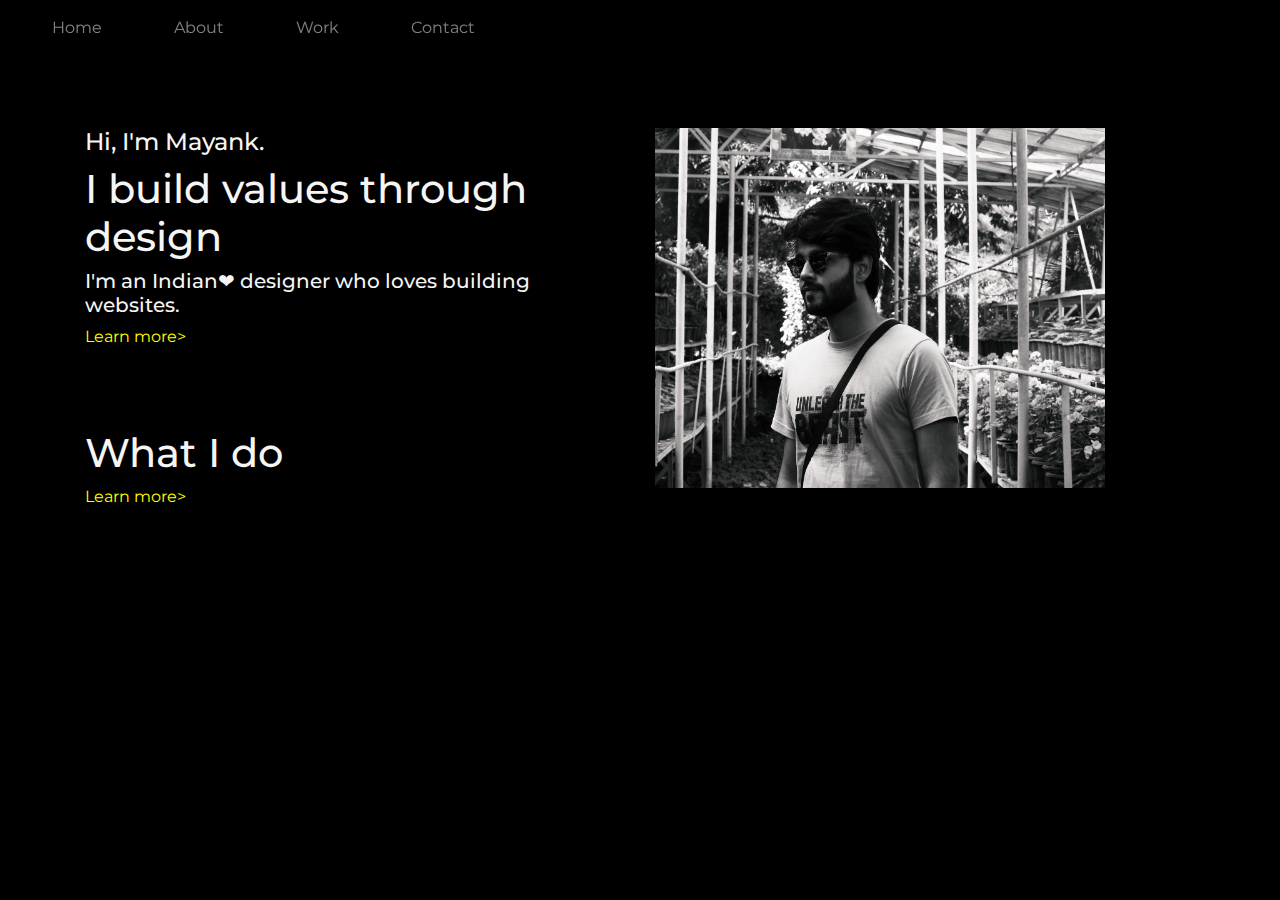
<file: index.html>
<!DOCTYPE html>
<html lang="en">
<head>
    <meta charset="UTF-8">
    <meta name="viewport" content="width=device-width, initial-scale=1.0">
    <title>Portfolio</title>

    <!-- google font -->
    <link href="https://fonts.googleapis.com/css?family=Montserrat:100,200,300,400,500,600,700,800,900|Ubuntu:300,400,500,700&display=swap" rel="stylesheet">
  
    <!-- stylesheets -->
    <link rel="stylesheet" href="https://maxcdn.bootstrapcdn.com/bootstrap/4.0.0/css/bootstrap.min.css" integrity="sha384-Gn5384xqQ1aoWXA+058RXPxPg6fy4IWvTNh0E263XmFcJlSAwiGgFAW/dAiS6JXm" crossorigin="anonymous">
    <link rel="stylesheet" href="C:/Users/lenovo/Desktop/web/bootstrap/css/bootstrap.min.css">
    <link rel="stylesheet" href="css/cssfile.css">

    <!-- bootstrap script -->
    <script src="https://code.jquery.com/jquery-3.3.1.slim.min.js" integrity="sha384-q8i/X+965DzO0rT7abK41JStQIAqVgRVzpbzo5smXKp4YfRvH+8abtTE1Pi6jizo" crossorigin="anonymous"></script>
    <script src="https://cdnjs.cloudflare.com/ajax/libs/popper.js/1.14.3/umd/popper.min.js" integrity="sha384-ZMP7rVo3mIykV+2+9J3UJ46jBk0WLaUAdn689aCwoqbBJiSnjAK/l8WvCWPIPm49" crossorigin="anonymous"></script>
    <script src="https://stackpath.bootstrapcdn.com/bootstrap/4.1.3/js/bootstrap.min.js" integrity="sha384-ChfqqxuZUCnJSK3+MXmPNIyE6ZbWh2IMqE241rYiqJxyMiZ6OW/JmZQ5stwEULTy" crossorigin="anonymous"></script>

  </head>
<body>
    <section class="colored-section" id="title">
    <div class="container">
        <!-- Nav Bar -->
        <nav class="navbar fixed-top navbar-expand-md navbar-dark ">
            <button class="navbar-toggler" type="button" data-toggle="collapse" data-target="#navbarTogglerDemo01" aria-controls="navbarTogglerDemo01" aria-expanded="false" aria-label="Toggle navigation">
              <span class="navbar-toggler-icon"></span>
            </button>
            <div class="collapse navbar-collapse " id="navbarTogglerDemo01">
            <ul class="navbar-nav ">
              <li class="nav-item">
                   <a class="nav-link" href="index.html">Home</a> </li>
              <li class="nav-item">
                   <a class="nav-link" href="about.html">About</a> </li>
              <li class="nav-item">
                   <a class="nav-link" href="work.html">Work</a> </li>
              <li class="nav-item">
                   <a class="nav-link" href="contact.html">Contact</a> </li>     
            </ul>
            </div>
        </nav>
    
    <div class="row" id="row1">  
        <div class="col-md-6"> 
          <div class="text">
            <h4>Hi, I'm Mayank.</h4>
            <h1>I build values through design</h1>
            <h5>I'm an Indian❤ designer who loves building websites.</h5>
            <a class="link" href="work.html">Learn more></a>
          </div>
          <div >
            <h1>What I do</h1>
            <a class="link" href="about.html">Learn more></a>
          </div>

        </div>

        <div class="col-md-6">
            <img class="img" src="images/first.jpg" alt="">
        </div>
    </div>    
    </div>
    </section>      
    
</body>
</html>
</file>
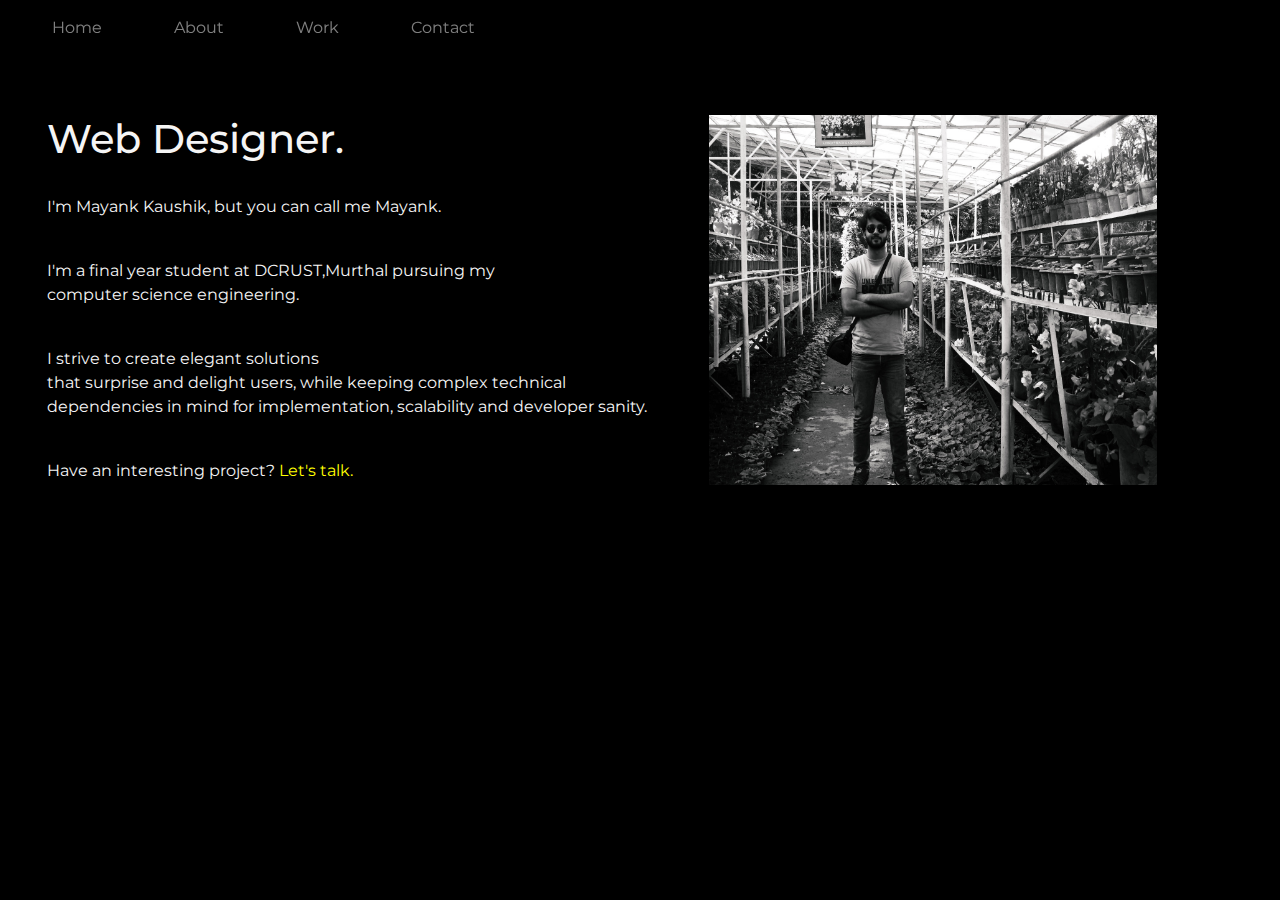
<file: about.html>
<!DOCTYPE html>
<html lang="en">
<head>
    <meta charset="UTF-8">
    <meta name="viewport" content="width=device-width, initial-scale=1.0">
    <title>Portfolio</title>

    <!-- google font -->
    <link href="https://fonts.googleapis.com/css?family=Montserrat:100,200,300,400,500,600,700,800,900|Ubuntu:300,400,500,700&display=swap" rel="stylesheet">
  
    <!-- stylesheets -->
    <link rel="stylesheet" href="https://maxcdn.bootstrapcdn.com/bootstrap/4.0.0/css/bootstrap.min.css" integrity="sha384-Gn5384xqQ1aoWXA+058RXPxPg6fy4IWvTNh0E263XmFcJlSAwiGgFAW/dAiS6JXm" crossorigin="anonymous">
    <link rel="stylesheet" href="C:/Users/lenovo/Desktop/web/bootstrap/css/bootstrap.min.css">
    <link rel="stylesheet" href="css/cssfileabout.css">

    <!-- bootstrap script -->
    <script src="https://code.jquery.com/jquery-3.3.1.slim.min.js" integrity="sha384-q8i/X+965DzO0rT7abK41JStQIAqVgRVzpbzo5smXKp4YfRvH+8abtTE1Pi6jizo" crossorigin="anonymous"></script>
    <script src="https://cdnjs.cloudflare.com/ajax/libs/popper.js/1.14.3/umd/popper.min.js" integrity="sha384-ZMP7rVo3mIykV+2+9J3UJ46jBk0WLaUAdn689aCwoqbBJiSnjAK/l8WvCWPIPm49" crossorigin="anonymous"></script>
    <script src="https://stackpath.bootstrapcdn.com/bootstrap/4.1.3/js/bootstrap.min.js" integrity="sha384-ChfqqxuZUCnJSK3+MXmPNIyE6ZbWh2IMqE241rYiqJxyMiZ6OW/JmZQ5stwEULTy" crossorigin="anonymous"></script>

  </head>
<body>
    <section class="colored-section" id="title">
        <div class="container-fluid">
        <!-- Nav Bar -->
        <nav class="navbar fixed-top navbar-expand-md navbar-dark ">
            <button class="navbar-toggler" type="button" data-toggle="collapse" data-target="#navbarTogglerDemo01" aria-controls="navbarTogglerDemo01" aria-expanded="false" aria-label="Toggle navigation">
              <span class="navbar-toggler-icon"></span>
            </button>
            <div class="collapse navbar-collapse " id="navbarTogglerDemo01">
            <ul class="navbar-nav ">
              <li class="nav-item">
                   <a class="nav-link" href="index.html">Home</a> </li>
              <li class="nav-item">
                   <a class="nav-link" href="about.html">About</a> </li>
              <li class="nav-item">
                   <a class="nav-link" href="work.html">Work</a> </li>
              <li class="nav-item">
                   <a class="nav-link" href="contact.html">Contact</a> </li>     
            </ul>
            </div>
        </nav>
        </div>
    
            <div class="row text">

                <div class="col-auto">
                <h1>Web Designer.</h1><br>
                <p>I'm Mayank Kaushik, but you can call me Mayank.</p><br>
                <p>I'm a final year student at DCRUST,Murthal pursuing my <br>computer science engineering.</p><br>
                <p> I strive to create elegant solutions <br> that surprise and delight users, while keeping complex technical <br> dependencies in mind for implementation, scalability and developer sanity. </p> <br>
                <p>Have an interesting project? <a class="link" href="contact.html">Let's talk.</a></p>
                </div> 

                <div class="col-auto">
                    <img class="img" src="images/second.jpg" alt="">

                </div>
            </div>
    </section>
</body>
</html>
</file>
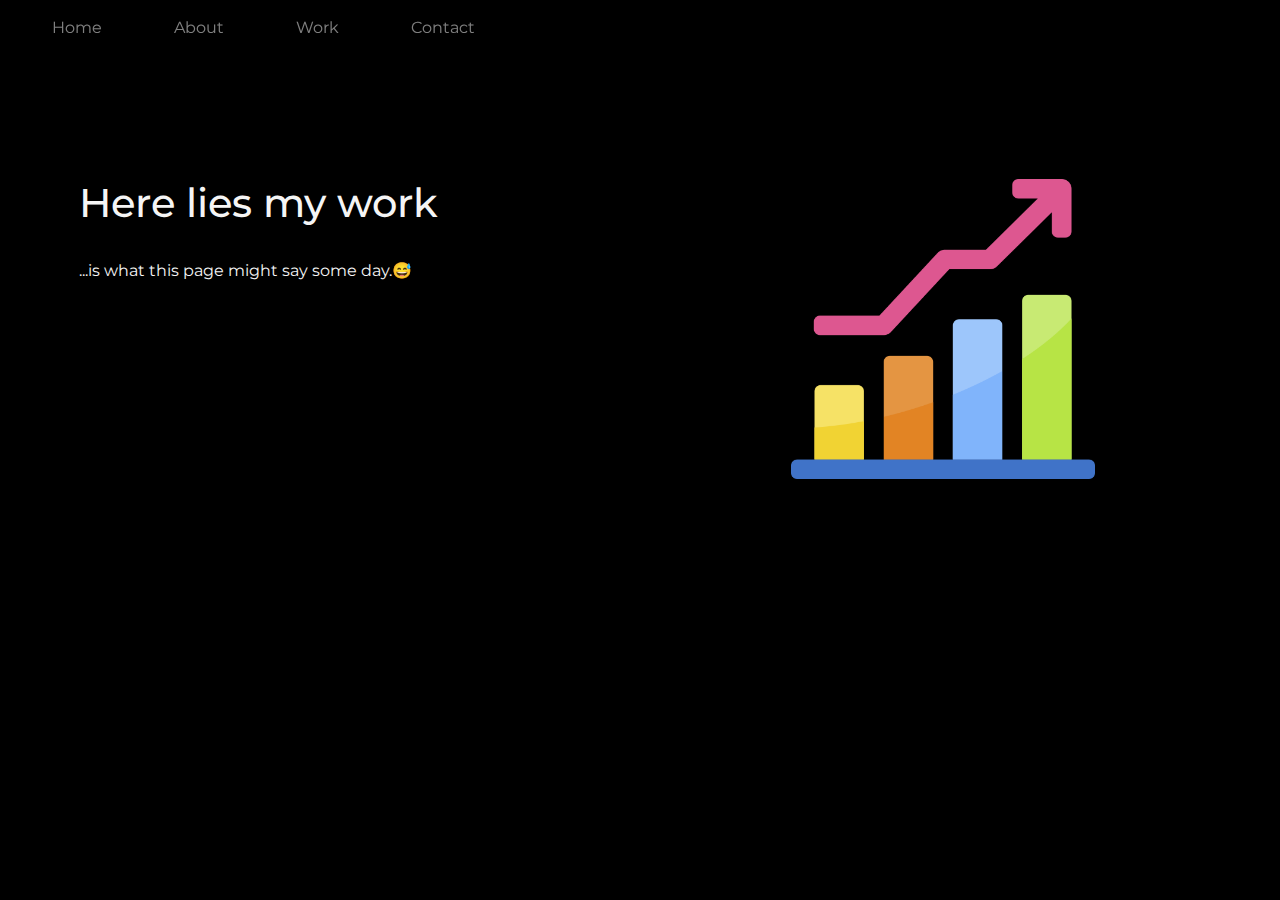
<file: work.html>
<!DOCTYPE html>
<html lang="en">
<head>
    <meta charset="UTF-8">
    <meta name="viewport" content="width=device-width, initial-scale=1.0">
    <title>Portfolio</title>

    <!-- google font -->
    <link href="https://fonts.googleapis.com/css?family=Montserrat:100,200,300,400,500,600,700,800,900|Ubuntu:300,400,500,700&display=swap" rel="stylesheet">
  
    <!-- stylesheets -->
    <link rel="stylesheet" href="https://maxcdn.bootstrapcdn.com/bootstrap/4.0.0/css/bootstrap.min.css" integrity="sha384-Gn5384xqQ1aoWXA+058RXPxPg6fy4IWvTNh0E263XmFcJlSAwiGgFAW/dAiS6JXm" crossorigin="anonymous">
    <link rel="stylesheet" href="C:/Users/lenovo/Desktop/web/bootstrap/css/bootstrap.min.css">
    <link rel="stylesheet" href="css/cssfilework.css">

    <!-- bootstrap script -->
    <script src="https://code.jquery.com/jquery-3.3.1.slim.min.js" integrity="sha384-q8i/X+965DzO0rT7abK41JStQIAqVgRVzpbzo5smXKp4YfRvH+8abtTE1Pi6jizo" crossorigin="anonymous"></script>
    <script src="https://cdnjs.cloudflare.com/ajax/libs/popper.js/1.14.3/umd/popper.min.js" integrity="sha384-ZMP7rVo3mIykV+2+9J3UJ46jBk0WLaUAdn689aCwoqbBJiSnjAK/l8WvCWPIPm49" crossorigin="anonymous"></script>
    <script src="https://stackpath.bootstrapcdn.com/bootstrap/4.1.3/js/bootstrap.min.js" integrity="sha384-ChfqqxuZUCnJSK3+MXmPNIyE6ZbWh2IMqE241rYiqJxyMiZ6OW/JmZQ5stwEULTy" crossorigin="anonymous"></script>

  </head>
<body>
    <section class="colored-section" id="title">
    <div class="container-fluid">
        <!-- Nav Bar -->
        <nav class="navbar fixed-top navbar-expand-md navbar-dark ">
            <button class="navbar-toggler" type="button" data-toggle="collapse" data-target="#navbarTogglerDemo01" aria-controls="navbarTogglerDemo01" aria-expanded="false" aria-label="Toggle navigation">
              <span class="navbar-toggler-icon"></span>
            </button>
            <div class="collapse navbar-collapse " id="navbarTogglerDemo01">
            <ul class="navbar-nav ">
              <li class="nav-item">
                   <a class="nav-link" href="index.html">Home</a> </li>
              <li class="nav-item">
                   <a class="nav-link" href="about.html">About</a> </li>
              <li class="nav-item">
                   <a class="nav-link" href="work.html">Work</a> </li>
              <li class="nav-item">
                   <a class="nav-link" href="contact.html">Contact</a> </li>     
            </ul>
            </div>
        </nav>
    </div>
        
            <div class="row text">
                <div class="col-md-6">
                <h1>Here lies my work</h1><br>
                <p>...is what this page might say some day.😅</p>
                </div>
                <div class="col-md-6">
                    <img  class="img" src="images/growth.png" alt="growth">
                </div>
            </div>
            
    
</body>
</html>
</file>
<file: css/cssfile.css>
body{
    font-family: "Montserrat";
    background-color: #000000;
}
.colored-section{
    background-color: #000000;
    color: whitesmoke;
}
.nav-item{
    padding: 0 28px ;
}
.link{
    color: yellow;
}
#row1{
    margin-top: 8rem; 
}
.img{
    height:360px;
    width:450px;
}
.text{
    margin-bottom: 5rem;
}
</file>
<file: css/cssfileabout.css>
body{
    font-family: "Montserrat";
    background-color: #000000;
}
#title .container-fluid{
    padding: 2% 15% 7%;
    text-align: left;
}
.colored-section{
    background-color: #000000;
    color: whitesmoke;
}
.nav-item{
    padding: 0 28px ;
}
.link{
    color: yellow;
}
.text{
    margin-left: 2rem;
}
.img{
    width: 480px;
    height:370px;
    padding-left: 2rem;
}
</file>
<file: css/cssfilework.css>
body{
    font-family: "Montserrat";
    background-color: #000000;
}
#title .container-fluid{
    padding: 2% 15% 7%;
    text-align: left;
}
.h1{
    font-family: "ubuntu";
    font-size: 900;
}
.colored-section{
    background-color: #000000;
    color: whitesmoke;
}
.nav-item{
    padding: 0 28px ;
}
.link{
    color: yellow;
}
.text{
    margin-left: 4rem;
    padding-top: 4rem;
}
.img{
    width: 400px;
    height:300px;
    padding-left: 6rem;
}
</file>
